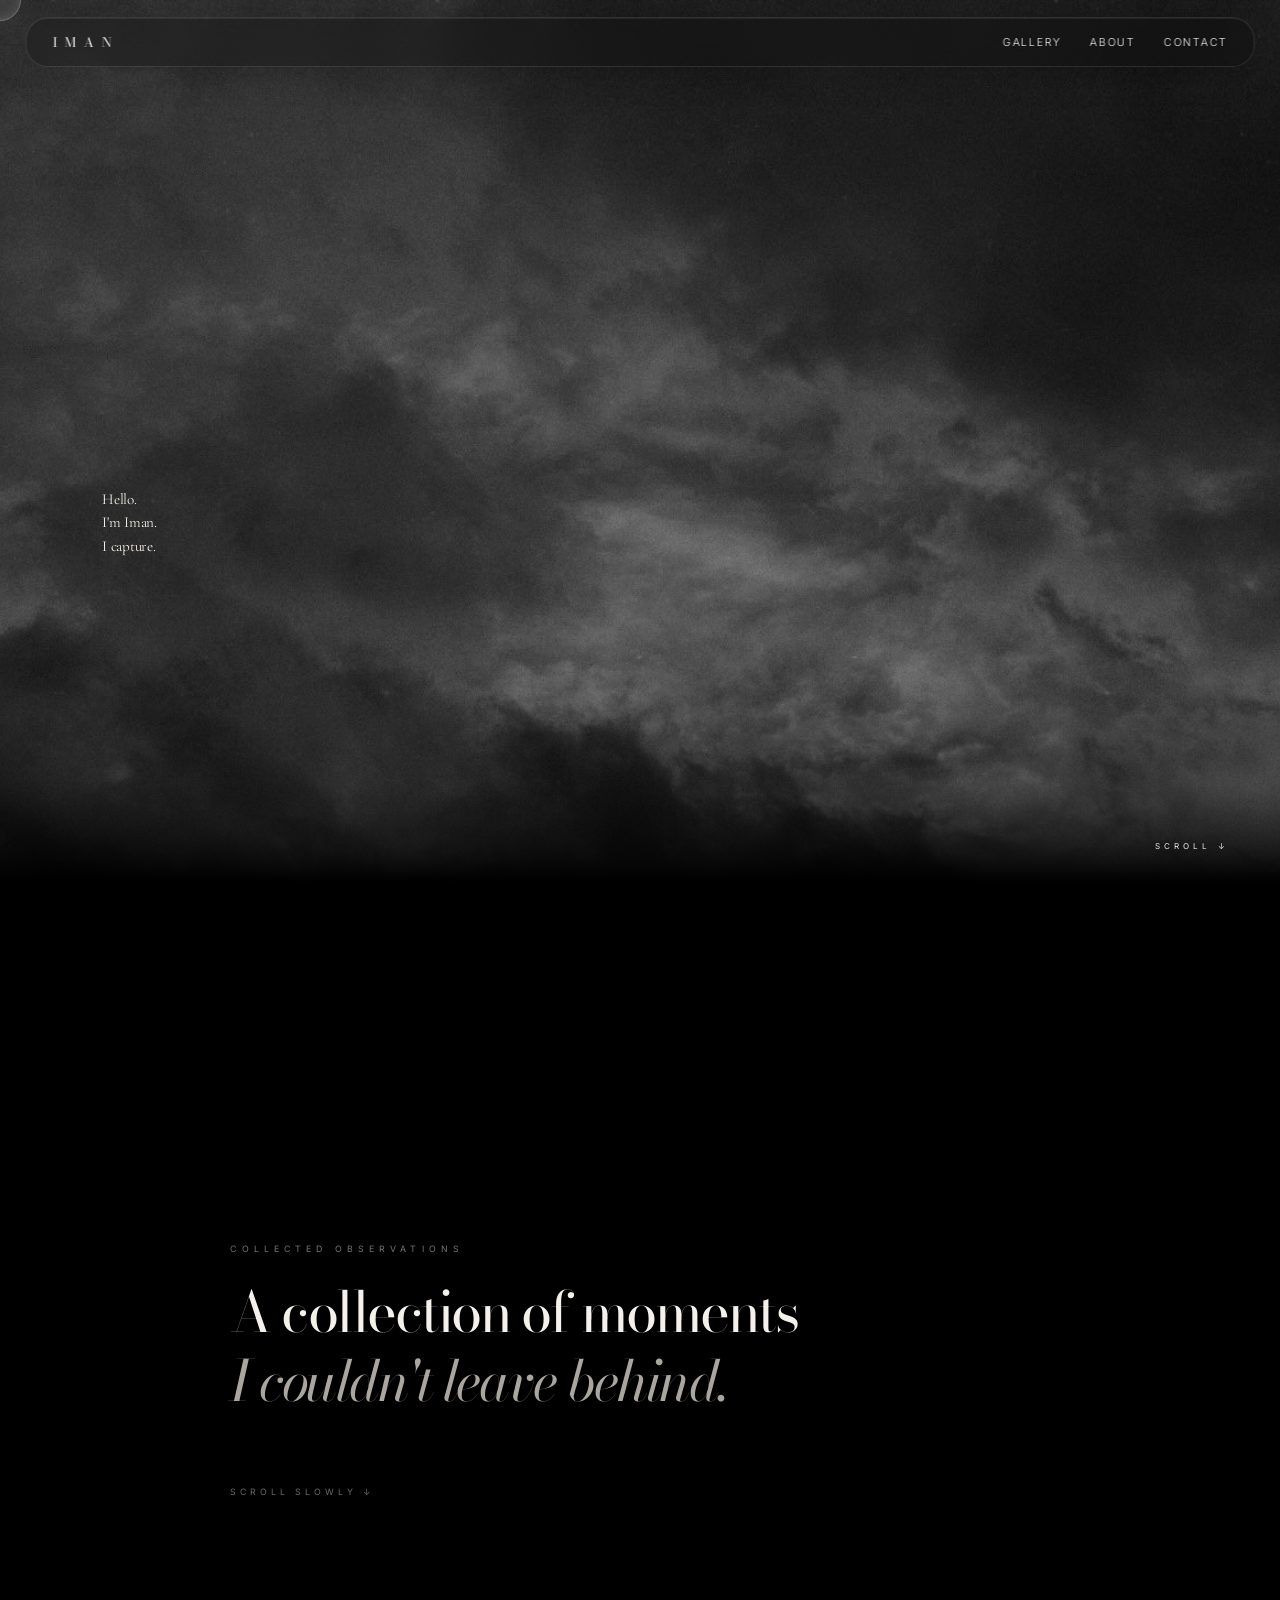
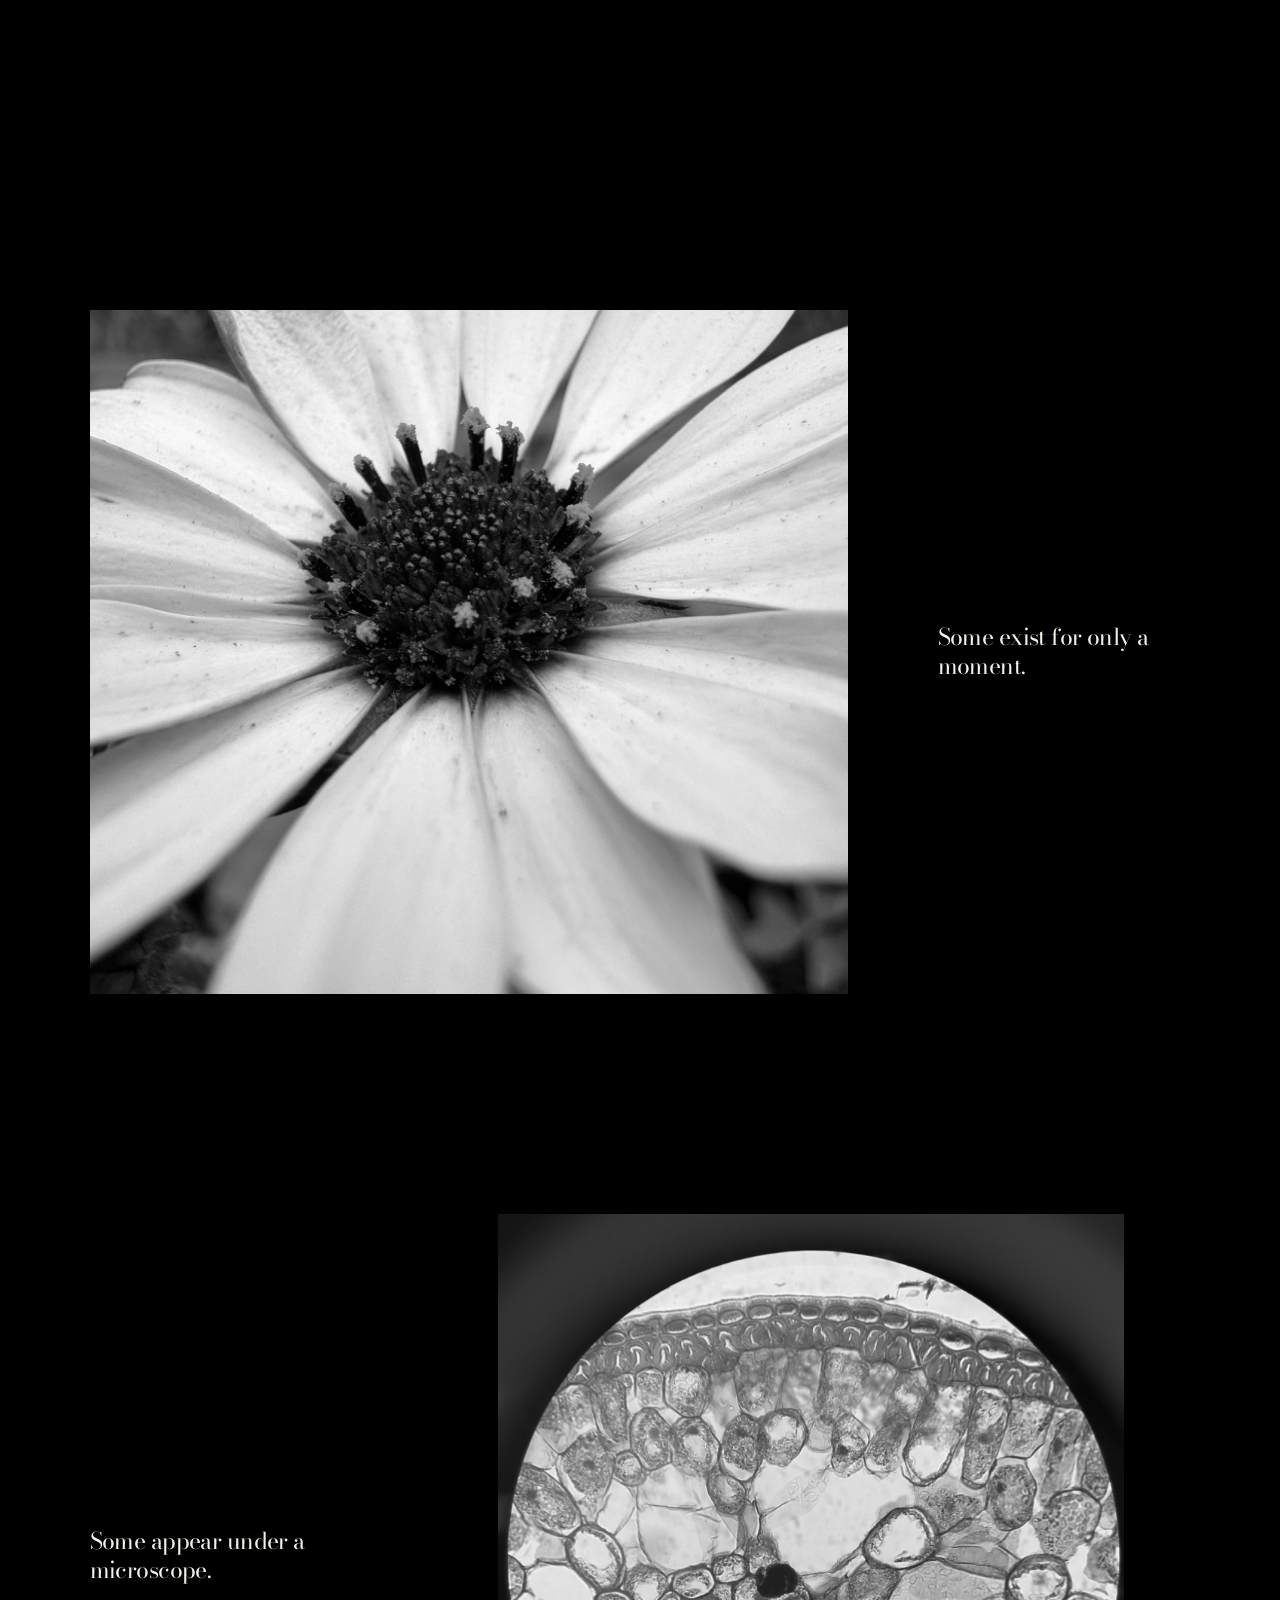
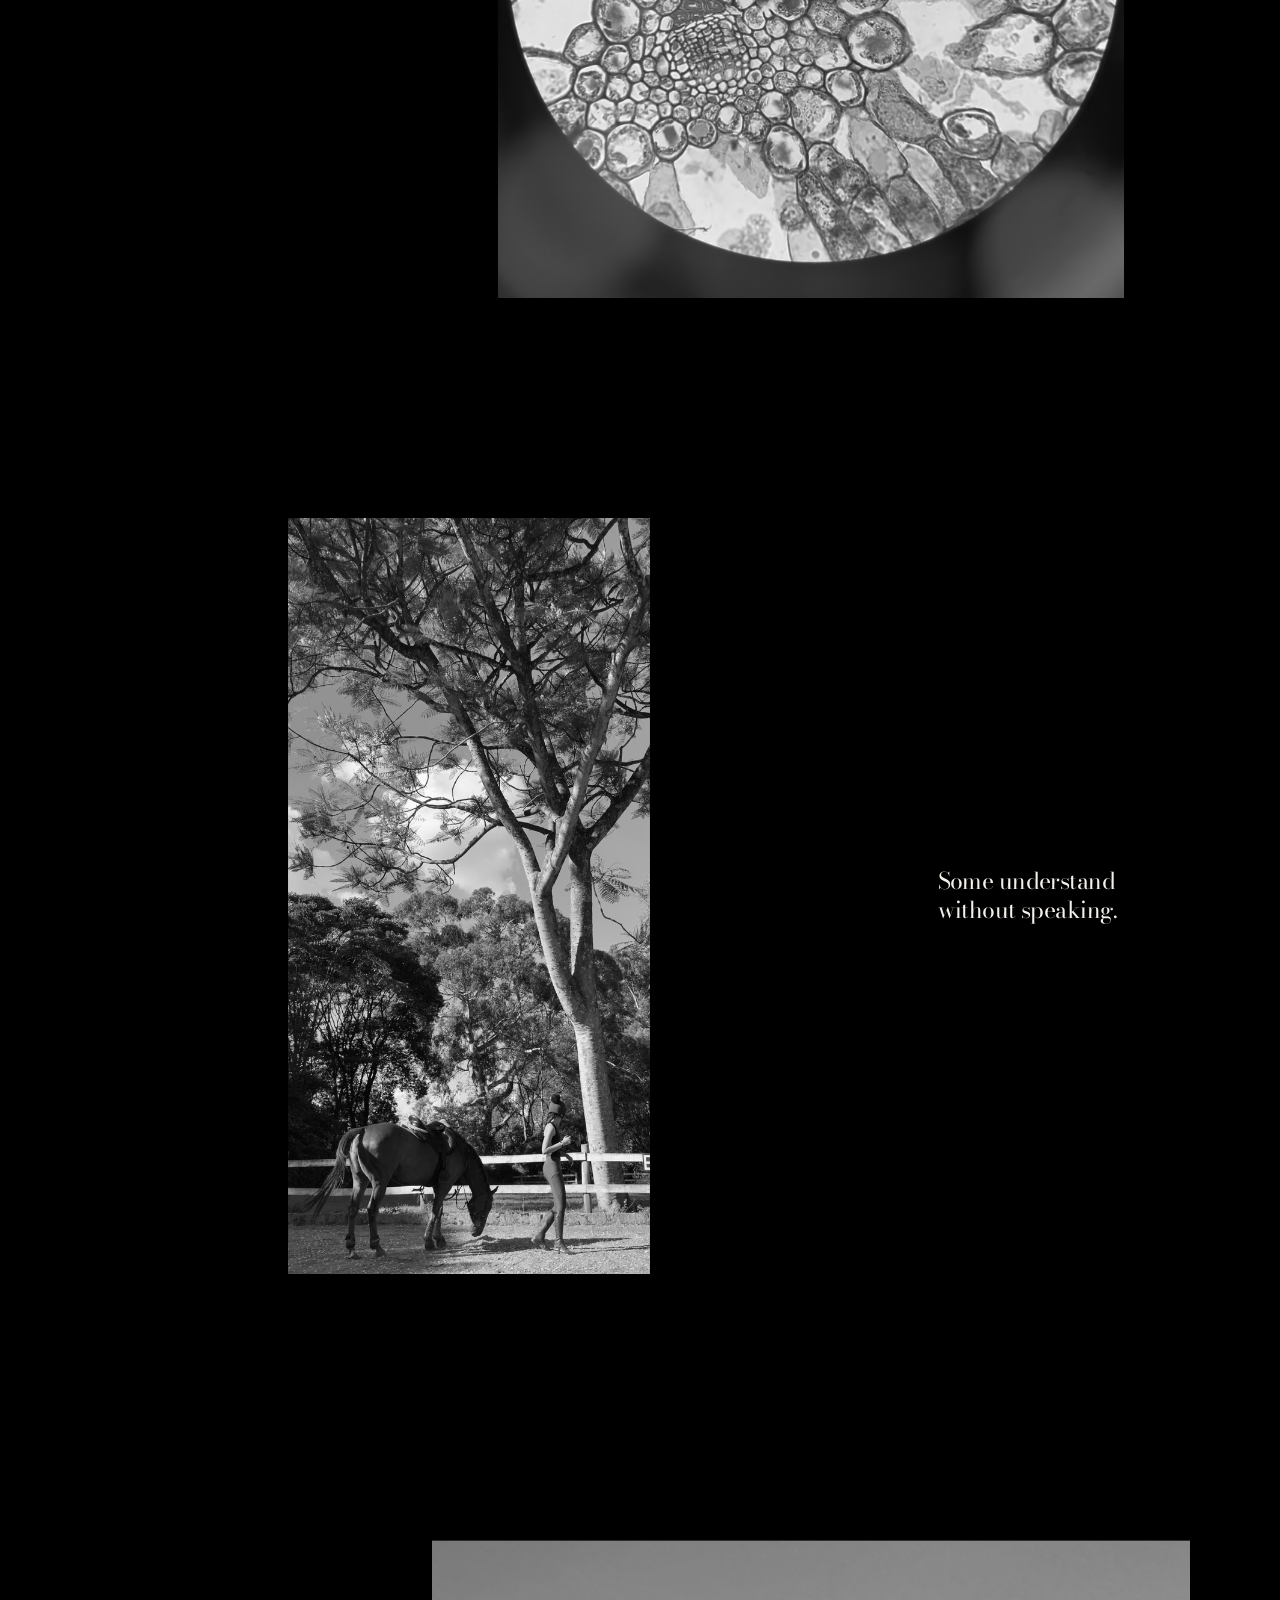
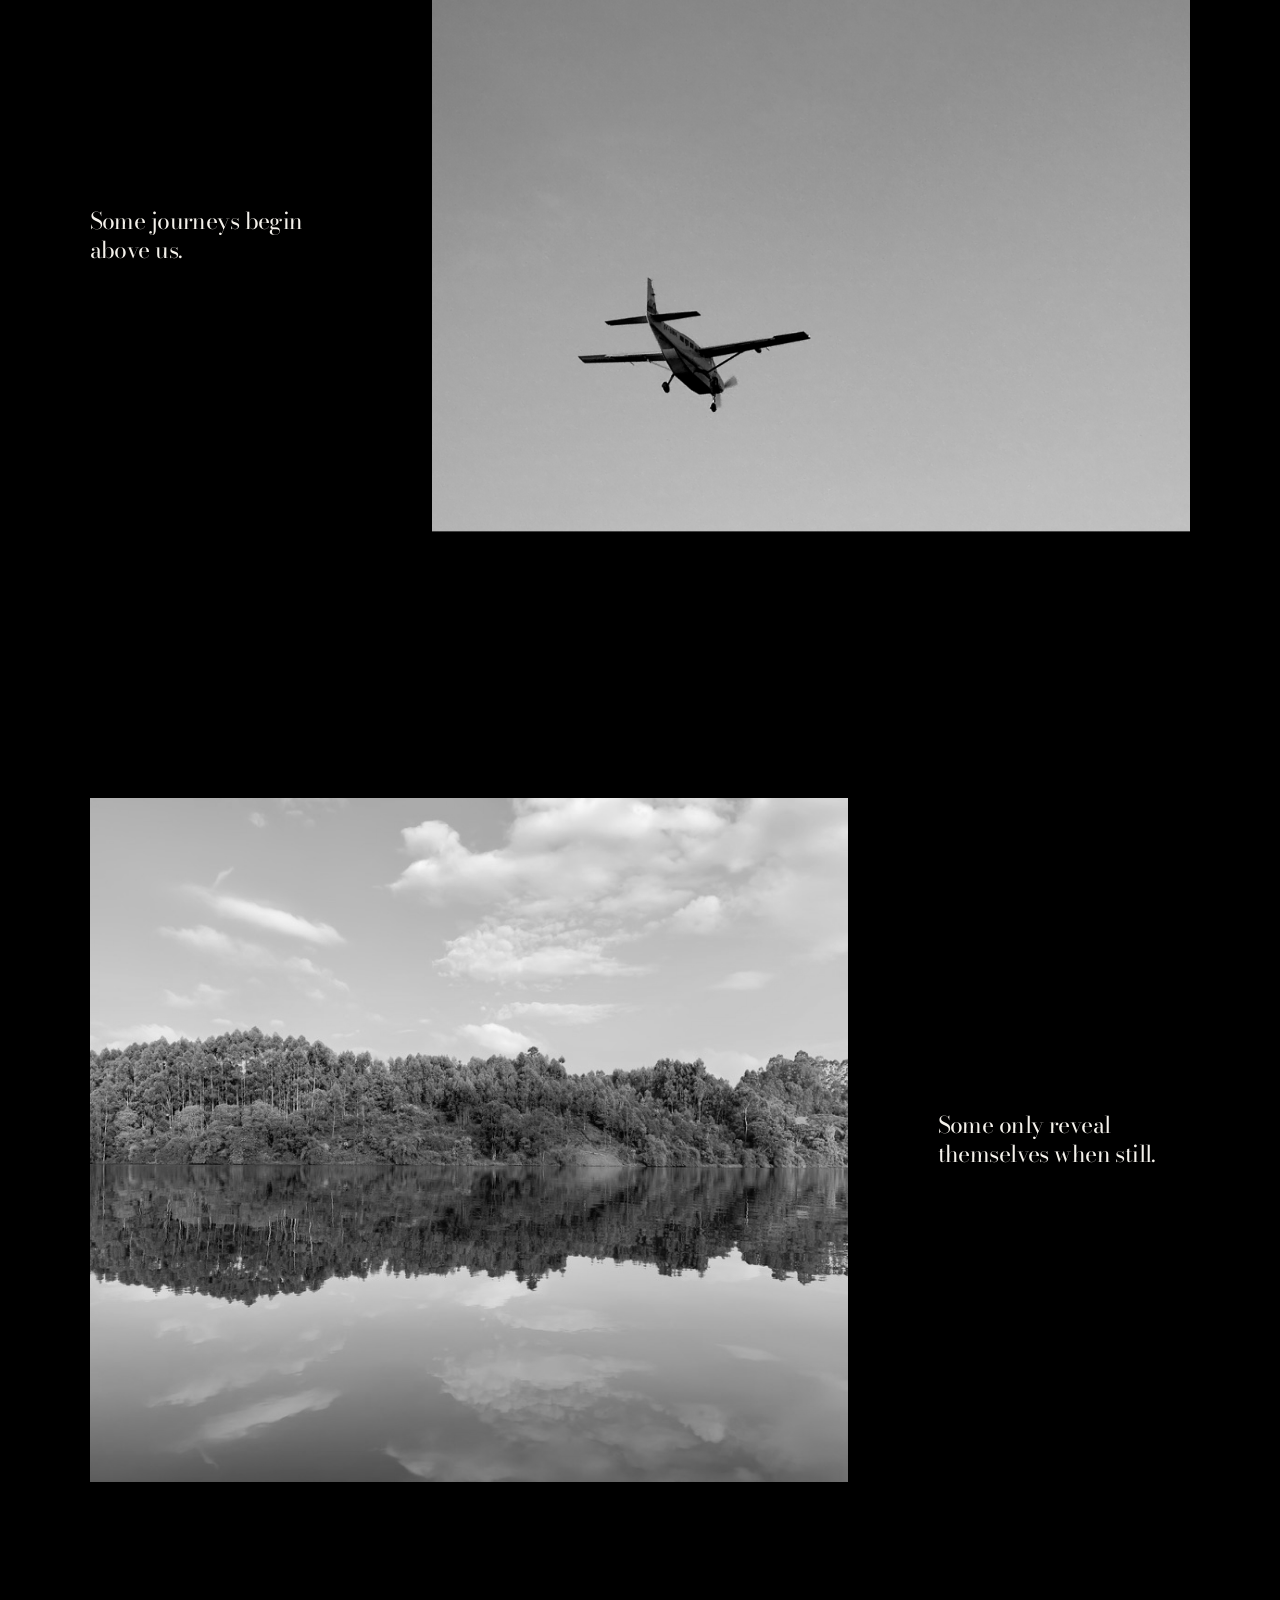
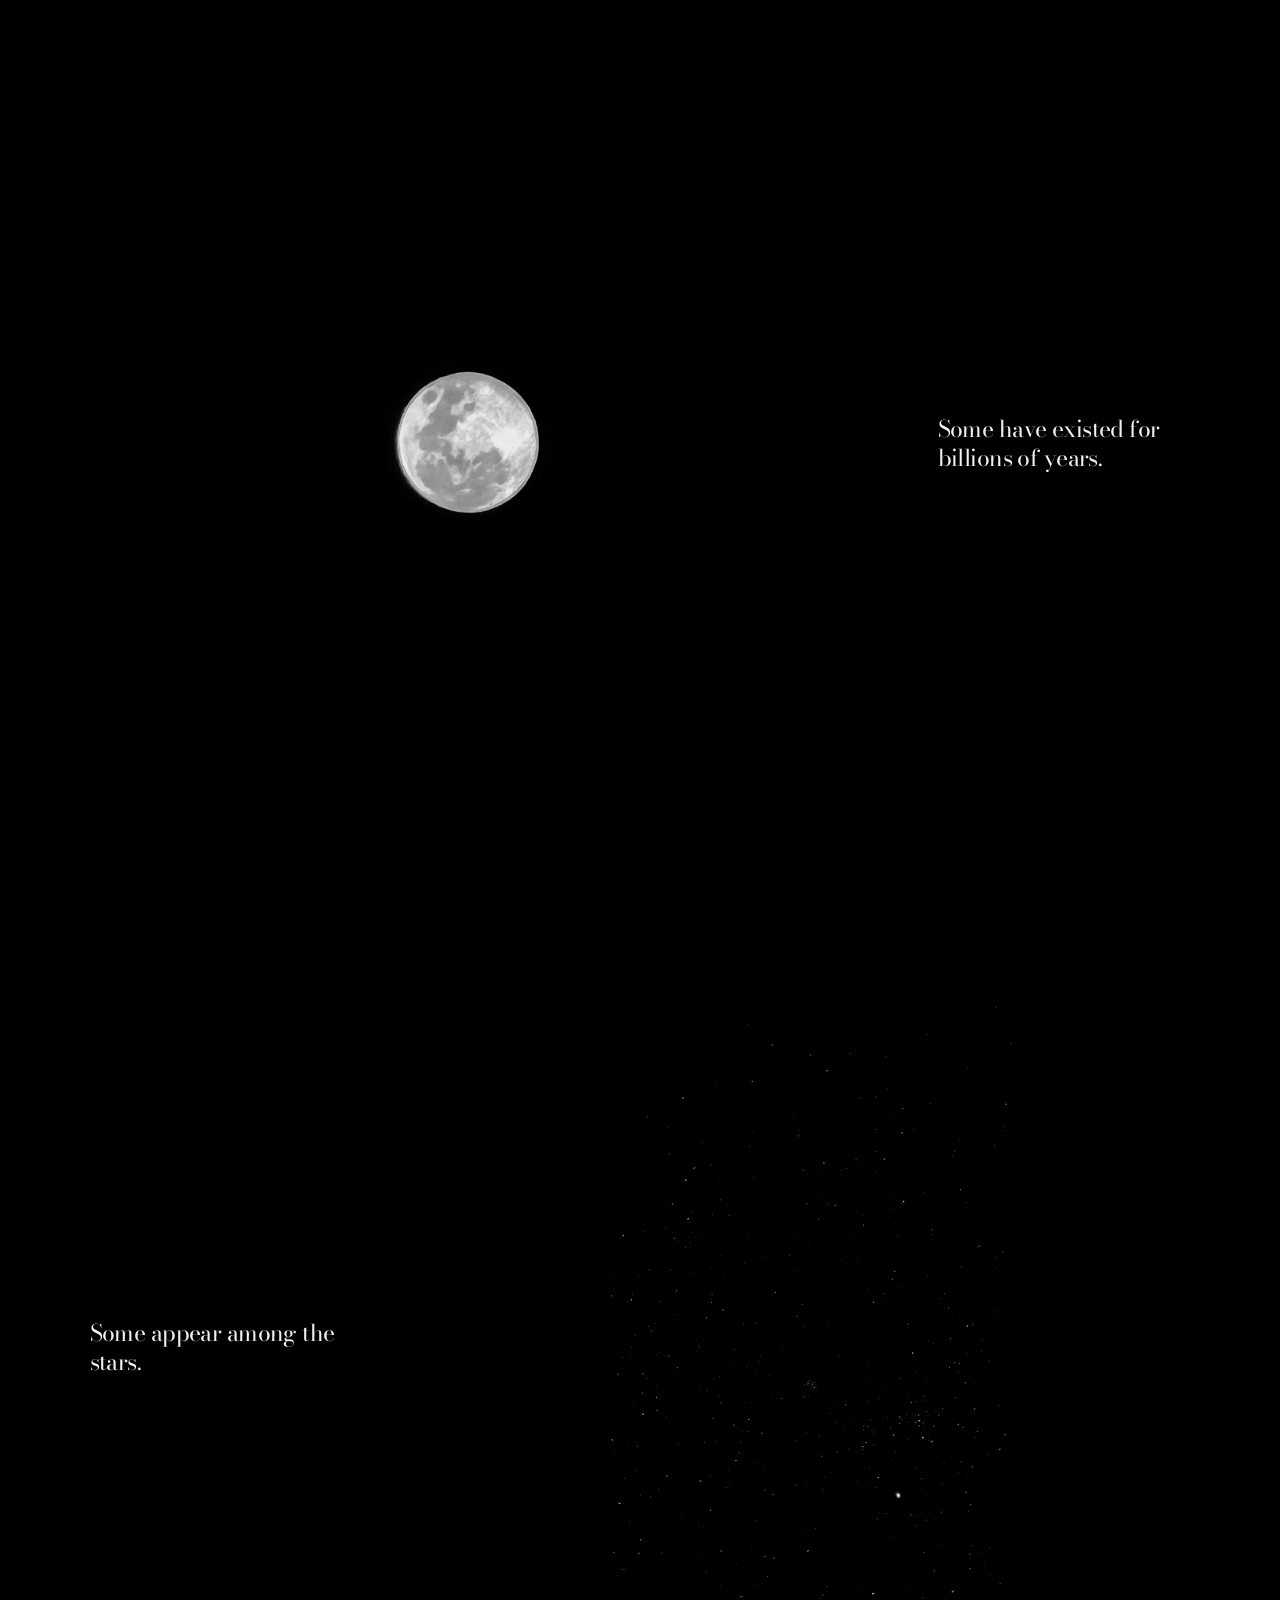
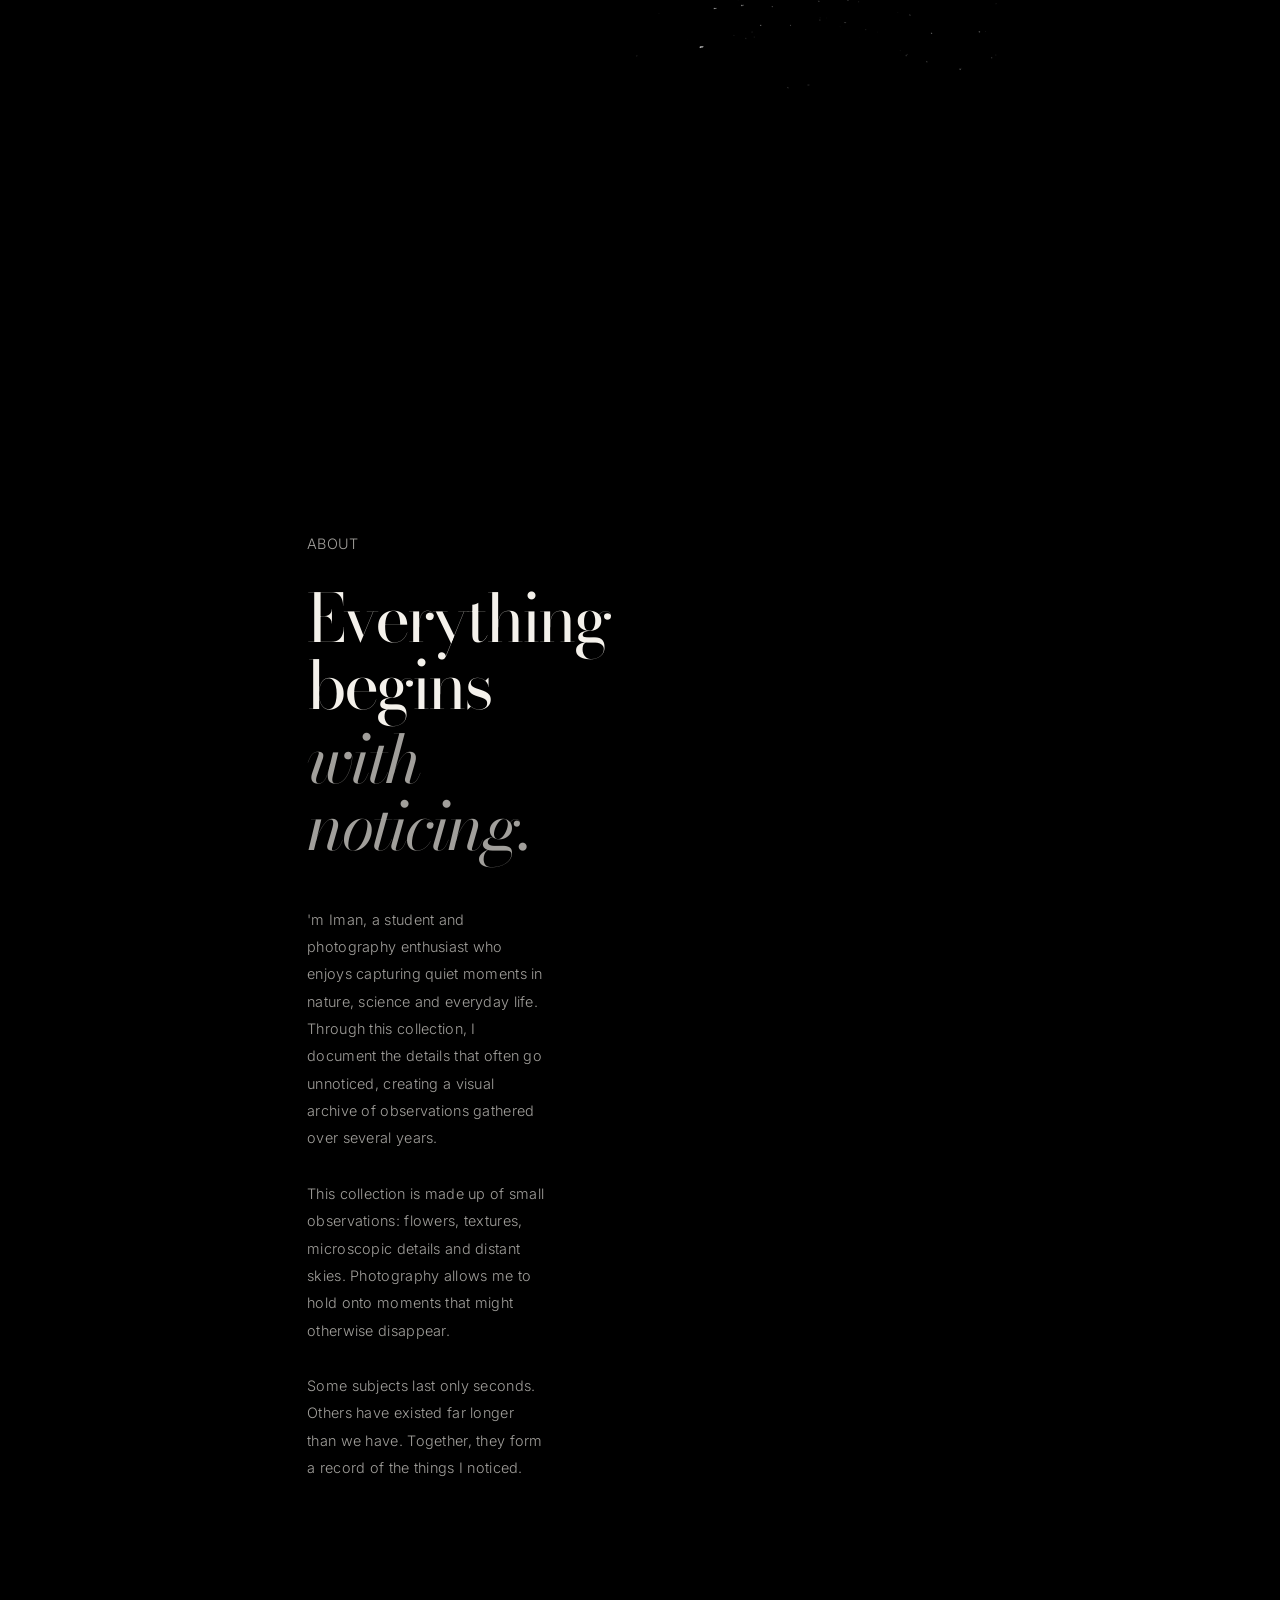
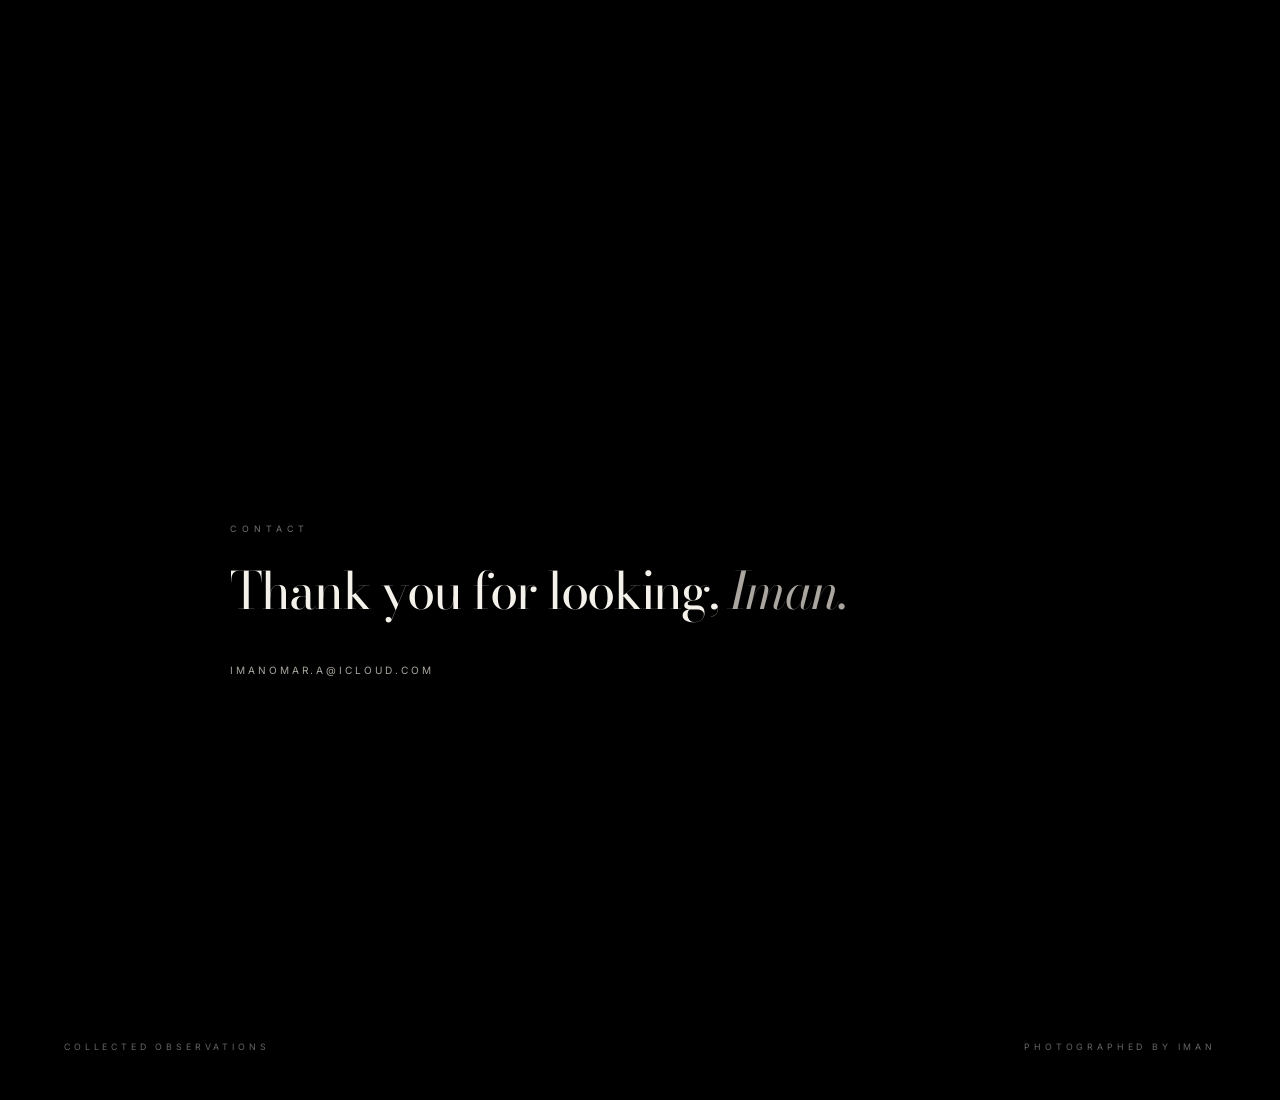
<file: index.html>
<!DOCTYPE html>
<html lang="en">

<head>
    <meta charset="UTF-8">
    <meta name="viewport" content="width=device-width, initial-scale=1.0">

    <title>Collected Observations | Iman</title>

    <link rel="stylesheet" href="styles.css">
</head>

<body id="top">

    <header class="navbar">

        <div class="logo">
            <a href="#top">IMAN</a>
        </div>

        <nav>
            <a href="gallery.html">Gallery</a>
            <a href="#about">About</a>
            <a href="#contact">Contact</a>
        </nav>
    </header>

    <main>

        <section class="intro">

            <div class="intro-image">
                <img src="images/intro-clouds.jpg" alt="Dark clouds">
            </div>

            <div class="intro-copy">

                <div class="intro-line">
                    <span>Hello.</span>
                </div>

                <div class="intro-line">
                    <span>I'm Iman.</span>
                </div>

                <div class="intro-line">
                    <span>I capture.</span>
                </div>

            </div>

        <a class="intro-scroll" href="#collection">
            Scroll ↓
        </a>
        </section>

<section class="hero" id="collection">
            <p class="hero-small">
                Collected Observations
            </p>

            <h1>
                A collection of moments
                <em>I couldn't leave behind.</em>
            </h1>

            <p class="hero-scroll">
                Scroll slowly ↓
            </p>

        </section>

        <section class="photo-scene flower-scene" id="gallery">

            <div class="photo-wrap">
                <img src="images/flower.jpg" alt="Close-up of a white flower">
            </div>

            <p class="scene-text">
                Some exist for only a moment.
            </p>

        </section>

        <section class="photo-scene microscope-scene">

            <p class="scene-text">
                Some appear under a microscope.
            </p>

            <div class="photo-wrap">
                <img src="images/microscope.jpg" alt="Plant cells viewed under a microscope">
            </div>

        </section>

        <section class="photo-scene horse-scene">

            <div class="photo-wrap">
                <img src="images/horse.jpg" alt="Horse standing in a field">
            </div>

            <p class="scene-text">
                Some understand without speaking.
            </p>

        </section>

        <section class="photo-scene plane-scene">

            <p class="scene-text">
                Some journeys begin above us.
            </p>

            <div class="photo-wrap">
                <img src="images/plane.jpg" alt="Plane flying through the sky">
            </div>

        </section>

        <section class="photo-scene lake-scene">

            <div class="photo-wrap">
                <img src="images/lake.jpg" alt="Lake reflecting the surrounding landscape">
            </div>

            <p class="scene-text">
                Some only reveal themselves when still.
            </p>

        </section>

        <section class="photo-scene moon-scene">

            <div class="photo-wrap">
                <img src="images/moon.jpg" alt="The moon in the night sky">
            </div>

            <p class="scene-text">
                Some have existed for billions of years.
            </p>

        </section>

        <section class="photo-scene stars-scene">

            <p class="scene-text">
                Some appear among the stars.
            </p>

            <div class="photo-wrap">
                <img src="images/stars.jpg" alt="Stars scattered across the night sky">
            </div>

        </section>

        <section class="about" id="about">

            <div class="about-content">

                <p class="section-label">
                    About
                </p>

                <h2>
                    Everything begins
                    <em>with noticing.</em>
                </h2>
<p>'m Iman, a student and photography enthusiast who enjoys capturing quiet moments in nature, science and everyday life.
Through this collection, I document the details that often go unnoticed, creating a visual archive of observations
gathered over several years.</p>
                <p>
                    This collection is made up of small observations: flowers,
                    textures, microscopic details and distant skies. Photography
                    allows me to hold onto moments that might otherwise disappear.
                </p>

                <p>
                    Some subjects last only seconds. Others have existed far longer
                    than we have. Together, they form a record of the things I noticed.
                </p>
            

        </section>

        <section class="contact" id="contact">

            <p class="section-label">
                Contact
            </p>

            <h2>
                Thank you for looking,
                <em>Iman.</em>
            </h2>

            <a href="mailto:imanomar.a@icloud.com">
                imanomar.a@icloud.com
            </a>

        </section>

    </main>

    <footer class="footer">

        <p>
            Collected Observations
        </p>

        <p>
            Photographed by Iman
        </p>

    </footer>

    <div class="cursor"></div>

    <script src="script.js"></script>

</body>

</html>
</file>
<file: styles.css>
@import url('https://fonts.googleapis.com/css2?family=Bodoni+Moda:opsz,wght@6..96,400;6..96,500&family=Cormorant+Garamond:wght@300;400&family=Inter:wght@300;400;500&display=swap');
@import url('https://fonts.googleapis.com/css2?family=DM+Serif+Display:ital@0;1&display=swap');
/* ==============================
   RESET
============================== */

* {
    margin: 0;
    padding: 0;
    box-sizing: border-box;
    cursor: none !important;
}

html {
    scroll-behavior: smooth;
}

body {
    width: 100%;
    overflow-x: hidden;
    background: #000000;
    color: #f4f1eb;
    font-family: 'Inter', sans-serif;
}

main {
    width: 100%;
}

img {
    display: block;
    max-width: 100%;
}

::selection {
    background: #f4f1eb;
    color: #000000;
}

/* ==============================
   NAVIGATION
============================== */

.navbar {
    position: fixed;
    top: clamp(10px, 1.3vw, 18px);
    left: 50%;
    z-index: 1000;

    width: min(96%, 1500px);
    padding: clamp(12px, 1.1vw, 16px) clamp(18px, 2vw, 28px);

    display: flex;
    align-items: center;
    justify-content: space-between;

    transform: translateX(-50%);

    background: rgba(12, 12, 12, 0.34);
    border: 1px solid rgba(255, 255, 255, 0.11);
    border-radius: 22px;

    backdrop-filter: blur(18px) saturate(120%);
    -webkit-backdrop-filter: blur(18px) saturate(120%);

    box-shadow:
        0 8px 32px rgba(0, 0, 0, 0.18),
        inset 0 1px 0 rgba(255, 255, 255, 0.07);

    mix-blend-mode: normal;
}

.logo {
    color: #ffffff;
    font-family: 'Bodoni Moda', serif;
    font-size: 0.82rem;
    font-weight: 400;
    letter-spacing: 0.48rem;
}

.logo a {
    color: inherit;
    text-decoration: none;
}

nav {
    display: flex;
    align-items: center;
    gap: clamp(20px, 2.2vw, 38px);
}

nav a {
    color: rgba(255, 255, 255, 0.94);
    text-decoration: none;
    text-transform: uppercase;

    font-family: 'Inter', sans-serif;
    font-size: clamp(0.68rem, 0.76vw, 0.88rem);
    font-weight: 300;
    letter-spacing: 0.16em;

    white-space: nowrap;
    transition: opacity 0.3s ease;
}

nav a:hover,
.logo a:hover {
    opacity: 0.45;
}

/* ==============================
   INTRO — FULL SCREEN IMAGE REVEAL
============================== */

.intro {
    position: relative;
    width: 100%;
    height: 100vh;
    min-height: 100svh;
    overflow: hidden;
    background: #000000;
}

.intro::after {
    content: "";
    position: absolute;
    left: 0;
    bottom: 0;

    width: 100%;
    height: 220px;

    z-index: 2;
    pointer-events: none;

    background: linear-gradient(to bottom,
            rgba(0, 0, 0, 0),
            rgba(0, 0, 0, 0.35),
            #000000 92%);
}

.intro-background,
.intro-image {
    position: absolute;
    inset: 0;
    z-index: 1;
    width: 100%;
    height: 100%;
    overflow: hidden;
}

.intro-background::after,
.intro-image::after {
    content: "";
    position: absolute;
    inset: 0;
    background: rgba(0, 0, 0, 0.24);
    pointer-events: none;
}

.intro-background img,
.intro-image img {
    position: absolute;
    inset: 0;
    width: 100%;
    height: 100%;
    max-width: none;
    object-fit: cover;
    object-position: center center;

    opacity: 0;
    filter: grayscale(100%) brightness(0.56) contrast(0.94);
    transform: scale(1.045);

    animation: introImage 4s ease forwards;
}

@keyframes introImage {
    from {
        opacity: 0;
        transform: scale(1.045);
    }

    to {
        opacity: 1;
        transform: scale(1);
    }
}

.page-loaded .intro-background img,
.page-loaded .intro-image img {
    opacity: 1;
    filter: grayscale(15%) brightness(0.7) contrast(0.95);
    transform: scale(1);
}

.intro-copy {

    position: absolute;

    left: clamp(24px, 8vw, 120px);

    top: 58%;

    transform: translateY(-50%);

    z-index: 3;

}

.intro-line {
    overflow: hidden;
}

.intro-line+.intro-line {
    margin-top: 2px;
}

.intro-line span {

    font-family: "Cormorant Garamond", serif;

    font-size: clamp(0.95rem, 1.05vw, 1.15rem);

    font-weight: 400;

    line-height: 1.28;

    letter-spacing: -.02em;

    opacity: 0;

    transform: translateY(20px);

    animation: introText 1.6s ease forwards;

}

@keyframes introText {

    from {

        opacity: 0;
        transform: translateY(20px);

    }

    to {

        opacity: 1;
        transform: translateY(0);

    }

}

.intro-line:nth-child(1) span {
    animation-delay: .3s;
}

.intro-line:nth-child(2) span {
    animation-delay: .9s;
}

.intro-line:nth-child(3) span {
    animation-delay: 1.5s;
}

.page-loaded .intro-line span {
    opacity: 1;
    transform: translateY(0);
    filter: blur(0);
}

.intro-scroll {
    position: absolute;
    right: clamp(24px, 4vw, 64px);
    bottom: clamp(44px, 5.5vh, 74px);
    z-index: 3;

    color: rgba(255, 255, 255, 0.9);
    text-decoration: none;
    text-shadow: 0 0 10px rgba(0, 0, 0, 0.82);

    font-size: clamp(0.5rem, 0.55vw, 0.62rem);
    letter-spacing: 0.26rem;
    text-transform: uppercase;
    white-space: nowrap;

    transition: opacity 0.3s ease;
}

.intro-scroll:hover {
    opacity: 0.58;
}

/* ==============================
   HERO
============================== */

.hero {
    width: 100%;
    min-height: 100vh;
    padding: 130px 18% 90px;
    display: flex;
    flex-direction: column;
    align-items: flex-start;
    justify-content: center;
}

.hero-small {
    margin-bottom: 28px;
    color: #747474;
    font-size: 0.55rem;
    letter-spacing: 0.32rem;
    text-transform: uppercase;
}

.hero h1 {
    max-width: 850px;
    font-family: 'Bodoni Moda', serif;
    font-size: clamp(2.7rem, 4.4vw, 4.9rem);
    font-weight: 400;
    line-height: 1.08;
    letter-spacing: -0.045em;
}

.hero h1 em {
    display: block;
    margin-top: 8px;
    color: #aaa69f;
    font-style: italic;
    font-weight: 400;
}

.hero-scroll {
    margin-top: 75px;
    color: #696969;
    font-size: 0.55rem;
    letter-spacing: 0.25rem;
    text-transform: uppercase;
}

/* ==============================
   GALLERY
============================== */

.photo-scene {
    width: 100%;
    min-height: 100vh;
    padding: 110px 7%;
    display: grid;
    grid-template-columns: minmax(0, 3fr) minmax(210px, 1fr);
    align-items: center;
    gap: clamp(45px, 7vw, 120px);
    background: #000000;
    color: #f4f1eb;
}

.photo-wrap {
    width: 100%;
    height: min(76vh, 780px);
    overflow: hidden;
}

.photo-wrap img {
    width: 100%;
    height: 100%;
    object-fit: cover;
    object-position: center;
    filter: grayscale(100%);
    transform: scale(1.04);
    transition:
        filter 1.5s ease,
        transform 1.7s cubic-bezier(0.22, 1, 0.36, 1);
}

.photo-wrap img.in-view {
    filter: grayscale(0%);
    transform: scale(1);
}

.photo-wrap:hover img.in-view {
    transform: scale(1.02);
}

.scene-text {
    max-width: 290px;
    font-family: 'Bodoni Moda', serif;
    font-size: clamp(1.3rem, 1.8vw, 2rem);
    font-weight: 400;
    line-height: 1.25;
    letter-spacing: -0.025em;
}

.flower-scene .photo-wrap img,
.lake-scene .photo-wrap img {
    object-fit: cover;
}

.microscope-scene,
.plane-scene,
.stars-scene {
    grid-template-columns: minmax(210px, 1fr) minmax(0, 3fr);
}

.microscope-scene .scene-text,
.plane-scene .scene-text,
.stars-scene .scene-text {
    grid-column: 1;
    grid-row: 1;
}

.microscope-scene .photo-wrap,
.plane-scene .photo-wrap,
.stars-scene .photo-wrap {
    grid-column: 2;
    grid-row: 1;
}

.microscope-scene .photo-wrap img,
.plane-scene .photo-wrap img,
.moon-scene .photo-wrap img,
.stars-scene .photo-wrap img {
    object-fit: contain;
}

.horse-scene .photo-wrap {
    height: min(84vh, 900px);
}

.horse-scene .photo-wrap img {
    object-fit: contain;
}

/* ==============================
   ABOUT
============================== */

.about {
    width: 100%;
    min-height: 100vh;
    padding: 150px 18%;
    display: flex;
    align-items: center;
    justify-content: center;
    background: #000000;
}

.about-content {
    width: 100%;
    max-width: 850px;
}

.section-label {
    display: block;
    margin-bottom: 28px;
    color: #737373;
    font-family: 'Inter', sans-serif;
    font-size: 0.55rem;
    font-weight: 400;
    letter-spacing: 0.32rem;
    text-transform: uppercase;
}

.about h2 {
    max-width: 820px;
    margin-bottom: 75px;
    font-family: 'Bodoni Moda', serif;
    font-size: clamp(2.8rem, 4.5vw, 4.9rem);
    font-weight: 400;
    line-height: 1.08;
    letter-spacing: -0.045em;
}

.about h2 em {
    display: block;
    margin-top: 8px;
    color: #aaa69f;
    font-style: italic;
    font-weight: 400;
}

.about p {
    max-width: 670px;
    margin-bottom: 28px;
    color: rgba(244, 241, 235, 0.7);
    font-family: 'Inter', sans-serif;
    font-size: 0.88rem;
    font-weight: 300;
    line-height: 2;
    letter-spacing: 0.055em;
}

/* ==============================
   CONTACT
============================== */

.contact {
    width: 100%;
    min-height: 80vh;
    padding: 140px 18%;
    display: flex;
    flex-direction: column;
    align-items: flex-start;
    justify-content: center;
    background: #000000;
}

.contact h2 {
    max-width: 720px;
    margin-bottom: 45px;
    font-family: 'Bodoni Moda', serif;
    font-size: clamp(2.5rem, 4vw, 4.5rem);
    font-weight: 400;
    line-height: 1.1;
    letter-spacing: -0.04em;
}

.contact h2 em {
    color: #aaa69f;
    font-style: italic;
    font-weight: 400;
}

.contact a {
    color: #aaa69f;
    text-decoration: none;
    text-transform: uppercase;
    font-size: 0.63rem;
    letter-spacing: 0.18rem;
    transition: color 0.3s ease;
}

.contact a:hover {
    color: #ffffff;
}

/* ==============================
   FOOTER
============================== */

.footer {
    width: 100%;
    padding: 80px 5% 45px;
    display: flex;
    justify-content: space-between;
    gap: 30px;
    color: #666666;
    font-size: 0.55rem;
    letter-spacing: 0.24rem;
    line-height: 1.8;
    text-transform: uppercase;
}

/* ==============================
   CURSOR
============================== */
.cursor {
    position: fixed;

    width: 42px;
    height: 42px;

    border-radius: 50%;

    pointer-events: none;

    left: 0;
    top: 0;

    transform: translate(-50%, -50%);

    background: rgba(255, 255, 255, .08);

    backdrop-filter: blur(12px);
    -webkit-backdrop-filter: blur(12px);

    border: 1px solid rgba(255, 255, 255, .25);

    box-shadow:
        inset 0 0 12px rgba(255, 255, 255, .15),
        0 0 35px rgba(255, 255, 255, .05);

    transition:
        width .35s,
        height .35s,
        transform .12s linear;

    z-index: 9999;

}

.cursor.grow {
    width: 55px;
    height: 55px;
    background: rgba(255, 255, 255, 0.1);
    border-color: rgba(255, 255, 255, 0.4);
}


/* ==============================
   TABLET
============================== */

@media screen and (max-width: 1000px) {
    .intro-copy {
        left: 10%;
    }

    .hero,
    .about,
    .contact {
        padding-left: 10%;
        padding-right: 10%;
    }

    .photo-scene,
    .microscope-scene,
    .plane-scene,
    .stars-scene {
        padding-left: 6%;
        padding-right: 6%;
        gap: 45px;
        grid-template-columns: minmax(0, 2.3fr) minmax(180px, 1fr);
    }

    .microscope-scene,
    .plane-scene,
    .stars-scene {
        grid-template-columns: minmax(180px, 1fr) minmax(0, 2.3fr);
    }
}

/* ==============================
   PHONE
============================== */

@media screen and (max-width: 768px) {
    * {
        cursor: auto !important;
    }

    .cursor {
        display: none;
    }

    .navbar {
        top: 10px;
        width: calc(100% - 20px);
        padding: 12px 14px;
        border-radius: 17px;
    }

    .logo {
        font-size: 0.68rem;
        letter-spacing: 0.28rem;
    }

    nav {
        gap: 11px;
    }

    nav a {
        font-size: 0.58rem;
        font-weight: 300;
        letter-spacing: 0.1em;
    }

    .intro {
        height: 100svh;
        min-height: 100svh;
    }

    .intro-background img,
    .intro-image img {
        object-position: center center;
    }

    .intro-copy {
        left: 24px;
        right: 24px;
        top: 58%;
    }

    .intro-line span {
        font-size: clamp(0.94rem, 4.2vw, 1.08rem);
        line-height: 1.25;
    }

    .intro-scroll {
        right: 24px;
        bottom: 42px;
    }

    .hero,
    .about,
    .contact {
        min-height: 100svh;
        padding: 100px 24px 70px;
    }

    .hero h1 {
        font-size: clamp(2.3rem, 11vw, 3.5rem);
    }

    .photo-scene,
    .microscope-scene,
    .plane-scene,
    .stars-scene {
        min-height: auto;
        padding: 100px 24px;
        display: flex;
        flex-direction: column;
        align-items: flex-start;
        gap: 34px;
    }

    .photo-wrap,
    .horse-scene .photo-wrap {
        width: 100%;
        height: auto;
        max-height: none;
        order: initial;
    }

    .photo-wrap img,
    .horse-scene .photo-wrap img {
        width: 100%;
        height: auto;
        max-height: 78vh;
        object-fit: contain;
    }

    .scene-text {
        width: 100%;
        max-width: 310px;
        order: initial;
    }

    .about h2 {
        margin-bottom: 55px;
        font-size: clamp(2.5rem, 11vw, 3.6rem);
    }

    .about p {
        font-size: 0.82rem;
        line-height: 1.9;
    }

    .footer {
        padding: 60px 24px 35px;
        flex-direction: column;
    }
}

.gallery-grid {

    min-height: 100vh;

    padding: 140px 7% 120px;

    display: grid;

    grid-template-columns: repeat(3, 1fr);

    align-content: center;

    gap: 22px;

    background: #000;

}

/* ===========================
   GALLERY PAGE
=========================== */

.gallery-page {
    min-height: 100vh;
    padding: 160px 8% 100px;
}

.gallery-title {
    margin-top: 25px;
    margin-bottom: 90px;

    font-family: "Bodoni Moda", serif;
    font-size: clamp(3rem, 5vw, 5.5rem);
    font-weight: 400;
    line-height: 1.05;
    letter-spacing: -0.04em;
}

.gallery-title em {
    display: block;
    color: #a9a39b;
    font-style: italic;
}

/* ===========================
   EDITORIAL GALLERY
=========================== */

.gallery-grid {
    display: grid;
    grid-template-columns: repeat(3, minmax(0, 1fr));
    grid-auto-rows: 230px;
    grid-auto-flow: dense;

    gap: 30px;
    overflow: visible;
}

.gallery-item {
    position: relative;
    min-width: 0;
    overflow: visible;
    z-index: 1;
}

.gallery-item.tall {
    grid-row: span 2;
}

.gallery-item.wide {
    grid-column: span 2;
}

.gallery-item.large {
    grid-column: span 2;
    grid-row: span 2;
}

.gallery-item img {
    width: 100%;
    height: 100%;
    object-fit: cover;

    filter: grayscale(100%);
    opacity: 1;

    transition:
        filter 0.8s ease,
        opacity 0.8s ease,
        transform 0.8s cubic-bezier(.22, 1, .36, 1),
        box-shadow 0.8s ease;

    transform-origin: center bottom;
}

.gallery-item:hover {
    z-index: 20;
}

.gallery-grid:hover .gallery-item:not(:hover) img {
    filter: grayscale(100%) brightness(0.35);
    transform: scale(0.97);
    opacity: 0.65;
}

.gallery-grid:hover .gallery-item {
    opacity: 0.45;
    transition: opacity .35s ease;
}

.gallery-grid .gallery-item:hover {
    opacity: 1;
}

.gallery-item:hover img {
    filter: grayscale(0%) brightness(1);
    opacity: 1;
    object-fit: cover;
    transform: translateY(-12px) scale(1.02);
    box-shadow:
        0 25px 60px rgba(0, 0, 0, 0.7);
}

/* ===========================
   TABLET
=========================== */

@media screen and (max-width: 1000px) {
    .gallery-grid {
        grid-template-columns: repeat(2, minmax(0, 1fr));
        grid-auto-rows: 240px;
    }

    .gallery-item.large,
    .gallery-item.wide {
        grid-column: span 2;
    }
}

/* ===========================
   PHONE
=========================== */

@media screen and (max-width: 768px) {
    .gallery-page {
        padding: 130px 24px 80px;
    }

    .gallery-grid {
        grid-template-columns: 1fr;
        grid-auto-rows: auto;
        gap: 24px;
    }

    .gallery-item,
    .gallery-item.tall,
    .gallery-item.wide,
    .gallery-item.large {
        grid-column: auto;
        grid-row: auto;
    }

    .gallery-item img {
        width: 100%;
        height: auto;
        max-height: 78vh;
        object-fit: contain;
    }

    .gallery-grid:hover .gallery-item:not(:hover) img {
        filter: grayscale(100%);
        transform: none;
        opacity: 1;
    }

    .gallery-item:hover img {
        transform: none;
        box-shadow: none;
    }
}

.archive-notes {

    width: min(520px, 90%);

    margin: 120px auto;

    color: rgba(255, 255, 255, .82);

    text-align: center;

}

.archive-notes h3 {

    font-family: "DM Serif Display", cursive;

    font-size: 1.0rem;

    font-weight: 200;

    margin-bottom: 20px;

    color: #f4f1eb;

}

.archive-notes p {

    font-family: "Cormorant Garamond", serif;

    font-style: italic;

    font-size: 0.9rem;

    line-height: 1.2;

    margin-bottom: 25px;

}

.archive-notes ul,
.archive-notes ol {

    font-family: "Cormorant Garamond", serif;

    font-size: 1.05rem;

    line-height: 2;

    display: inline-block;

    text-align: left;

    margin-bottom: 35px;

}

.archive-notes strong {

    font-weight: 600;

}

/* ==============================
   ABOUT SECTION
============================== */

.about {
    width: min(1180px, 88%);
    margin: 180px auto;

    display: grid;
    grid-template-columns: 240px minmax(0, 1fr);
    gap: 110px;
    align-items: center;
}

.about-image {
    display: flex;
    justify-content: center;
    align-items: center;
}

.about-image img {
    width: 200px;
    height: 200px;

    display: block;
    object-fit: cover;
    object-position: center;

    border-radius: 50%;
    border: 1px solid rgba(255, 255, 255, 0.28);

    filter: grayscale(100%) contrast(0.95);

    transition:
        filter 0.8s ease,
        transform 0.8s ease;
}

.about-image img:hover {
    filter: grayscale(0%);
    transform: scale(1.025);
}

.about-content {
    min-width: 0;
    max-width: 760px;
}

.about .section-label {
    margin: 0 0 28px;
}

.about h2 {
    margin: 0 0 46px;

    font-family: "Bodoni Moda", serif;
    font-size: clamp(3rem, 5.2vw, 5.4rem);
    font-weight: 400;
    line-height: 1;
    letter-spacing: -0.045em;

    color: #f4f1eb;
}

.about h2 em {
    display: block;

    font-style: italic;
    font-weight: 400;

    color: rgba(244, 241, 235, 0.66);
}

.about-content p {
    max-width: 720px;
    margin: 0 0 28px;

    font-family: "Inter", sans-serif;
    font-size: 0.9rem;
    font-weight: 300;
    line-height: 1.9;
    letter-spacing: 0.02em;

    color: rgba(244, 241, 235, 0.66);
}

/* Tablet */

@media screen and (max-width: 1000px) {
    .about {
        width: min(900px, 88%);
        grid-template-columns: 180px minmax(0, 1fr);
        gap: 70px;
    }

    .about-image img {
        width: 165px;
        height: 165px;
    }

    .about h2 {
        font-size: clamp(2.8rem, 6vw, 4.5rem);
    }
}

/* Phone */

@media screen and (max-width: 768px) {
    .about {
        width: calc(100% - 48px);
        margin: 120px auto;

        display: flex;
        flex-direction: column;
        align-items: flex-start;
        gap: 42px;
    }

    .about-image {
        order: 2;
        justify-content: flex-start;
    }

    .about-image img {
        width: 135px;
        height: 135px;
    }

    .about-content {
        order: 1;
        max-width: 100%;
    }

    .about h2 {
        font-size: clamp(2.5rem, 12vw, 4rem);
        margin-bottom: 34px;
    }

    .about-content p {
        font-size: 0.84rem;
        line-height: 1.8;
    }
}

/* ==============================
   FULLSCREEN LIGHTBOX
============================== */

.gallery-item img {
    cursor: pointer;
}

.lightbox {
    position: fixed;
    inset: 0;
    z-index: 9999;

    display: flex;
    align-items: center;
    justify-content: center;

    background: rgba(0, 0, 0, 0.92);
    backdrop-filter: blur(18px);

    opacity: 0;
    visibility: hidden;
    pointer-events: none;

    transition:
        opacity 0.4s ease,
        visibility 0.4s ease;
}

.lightbox.open {
    opacity: 1;
    visibility: visible;
    pointer-events: auto;
}

.lightbox-content {
    position: relative;

    display: flex;
    flex-direction: column;
    align-items: center;
    justify-content: center;

    width: min(90vw, 1200px);
    height: 88vh;
}

.lightbox-image {
    display: block;

    max-width: 90vw;
    max-height: 80vh;

    width: auto;
    height: auto;

    object-fit: contain;

    opacity: 0;
    transform: scale(0.92);

    transition:
        transform 0.55s cubic-bezier(0.22, 1, 0.36, 1),
        opacity 0.4s ease;
}

.lightbox.open .lightbox-image {
    opacity: 1;
    transform: scale(1);
}

.lightbox-caption {
    display: flex;
    align-items: center;
    gap: 12px;

    margin-top: 16px;

    color: white;
    letter-spacing: 0.18em;
    text-transform: uppercase;
}

.lightbox-caption p,
.lightbox-caption span {
    margin: 0;
}

.lightbox-close {
    position: absolute;
    top: 30px;
    right: 35px;
    z-index: 3;

    width: 52px;
    height: 52px;

    border: 1px solid rgba(255, 255, 255, 0.35);
    border-radius: 50%;

    background: rgba(255, 255, 255, 0.08);
    color: white;

    font-size: 30px;
    cursor: pointer;

    backdrop-filter: blur(12px);

    transition:
        transform 0.4s ease,
        background 0.4s ease,
        border-color 0.4s ease;
}

.lightbox-close:hover {
    transform: rotate(90deg) scale(1.12);
    background: rgba(255, 255, 255, 0.18);
    border-color: white;
}

.lightbox-arrow {
    position: absolute;
    top: 50%;
    z-index: 3;

    width: 52px;
    height: 52px;

    border: 1px solid rgba(255, 255, 255, 0.3);
    border-radius: 50%;

    background: rgba(255, 255, 255, 0.06);
    color: white;

    font-size: 24px;
    cursor: pointer;

    transform: translateY(-50%);
}

.lightbox-previous {
    left: 30px;
}

.lightbox-next {
    right: 30px;
}

body.lightbox-open {
    overflow: hidden;
}

/* Phone lightbox */

@media screen and (max-width: 768px) {

    .lightbox {
        padding: 70px 20px 90px;
    }

    .lightbox-content {
        width: 100%;
        height: 70vh;
    }

    .lightbox-close {
        top: 20px;
        right: 22px;
    }

    .lightbox-arrow {
        top: auto;
        bottom: 25px;
    }

    .lightbox-previous {
        left: 25px;
    }

    .lightbox-next {
        right: 25px;
    }

    .lightbox-caption {
        left: 0;
        bottom: -45px;
    }
}

/* ==============================
   LIGHTBOX POLISH
============================== */

.lightbox-image {
    display: block;
    width: auto;
    height: auto;
    max-width: 90vw;
    max-height: 80vh;
    object-fit: contain;

    transition:
        opacity 0.35s ease,
        transform 0.45s ease,
        filter 0.35s ease;
}

.lightbox-image.changing {
    opacity: 0;
    transform: scale(0.97);
    filter: blur(5px);
}

.lightbox-caption {
    font-size: 0.62rem;
}

#lightboxCounter {
    color: rgba(255, 255, 255, 0.45);
}

#lightboxTitle {
    color: #ffffff;
}

#lightboxYear {
    color: rgba(255, 255, 255, 0.6);
}

.lightbox-arrow {
    transition:
        transform 0.35s ease,
        background 0.35s ease,
        border-color 0.35s ease;
}

.lightbox-arrow:hover {
    background: rgba(255, 255, 255, 0.16);
    border-color: rgba(255, 255, 255, 0.8);
}

.lightbox-previous:hover {
    transform: translateY(-50%) translateX(-5px);
}

.lightbox-next:hover {
    transform: translateY(-50%) translateX(5px);
}
/* ==============================
   LIFTED STICKER IMAGE
============================== */

.hover-preview {
    position: fixed;
    z-index: 9998;

    display: block;

    width: auto;
    height: auto;
    max-width: none;
    max-height: none;

    object-fit: contain;
    pointer-events: none;

    opacity: 0;
    visibility: hidden;

    filter: grayscale(0%);
    transform: translateY(8px) scale(0.96);

    box-shadow: 0 18px 45px rgba(0, 0, 0, 0.65);
    transition:
        opacity 0.15s ease,
        visibility 0.15s ease,
        transform 0.22s cubic-bezier(.22, 1, .36, 1);
}

.hover-preview.visible {
    opacity: 1;
    visibility: visible;

    transform:
        translateY(-14px) rotate(-0.5deg) scale(1);
        .hover-preview {
                will-change: transform, opacity;
            }
}

/* Original image disappears,
   leaving its black grid space */

.gallery-item img.lifted {
    opacity: 0 !important;
}

.gallery-item {
    background: #000000;
}

/* Darken the other gallery images */
.gallery-grid:has(.gallery-item img.lifted) .gallery-item img:not(.lifted) {
    filter: grayscale(100%) brightness(0.45);
    opacity: 0.7;
    transform: none;
}

/* Disable floating hover on phones */

@media screen and (max-width: 768px) {
    .hover-preview {
        display: none;
    }

    .gallery-item img.lifted {
        opacity: 1 !important;
    }
}
</file>
